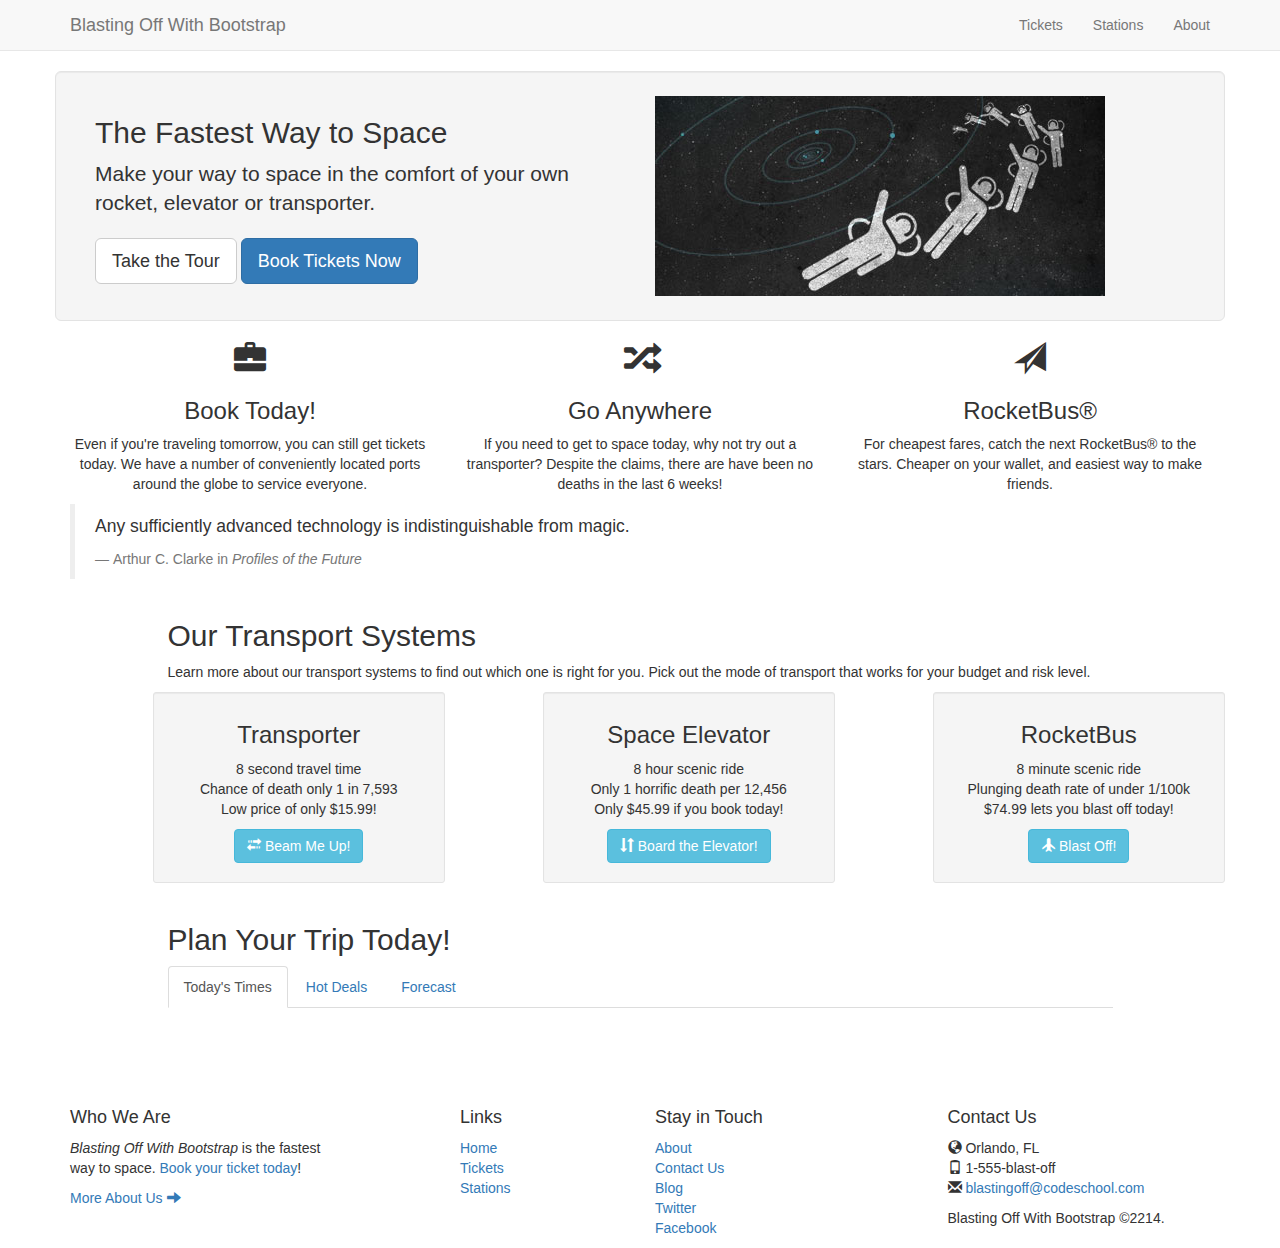
<file: project/static/bootstrap-3.3.2-dist/index.html>
<!--Bootstrap provides 12 COLUMNS-->
	<!--Wire frame grid design: first row: 12 column title, next 
		row is two 6 column boxes, followed by three 4 column boxes.
		
		Each row adds up to 12 columns.
		.col-md-* classes for denoting the number of columns-
		class='col-md-12', 'col-md-6', 'col-md-4'-->

	<!--.row class, make sure number of columns in a row never
		exceeds 12-->

	<!--Popular proportion is 9-3. You can use any ratio-->

	<!--<div class='col-md-3 col-md-offset-1'> OR
		<div class='col-md-offset-1 col-md-3'> This creates
	    an offset, to the right/left of the specified columns. 
	    Replace 1 with any number reasonably between 1-12-->

	<!--.hidden hide elements in specific screen sizes 
		'hidden-sm' 'hidden-xs'

		.visible show elements 'visible-sm' 'visible-md'-->

	<!--typography: arranging text on the page artfully
		class='lead' more padding and breathing room for text
		'text-center' 'text-justify' 'text-right' 'text-nowrap'
		'text-left' -->

	<!--glyphicons - icons mapped to character codes (like alphabet) -->

	<!-- 'well' 'well-lg' 'well-sm'
		 'btn-xs' 'btn-sm' 'btn-lg'
		 'btn-default' 'btn-primary' 'btn-success' 'btn-info' 'btn-danger' 
		 'btn-warning' -->

	<!--when creating a navigation bar, do not use grid system
		class='navbar-brand' 'nav nav-pills' 'nav nav-tabs' 'nav navbar-nav'
		'navbar-right' 'navbar-default'

		'navbar-static-top' 'navbar-static-bottom' 'navbar-fixed-top' 
		'navbar-fixed-bottom' -->

<!DOCTYPE html>
<html>
  <head>
    <title>Blasting Off With Bootstrap</title>
    <link href='css/bootstrap.min.css' rel='stylesheet'>
    <link href='css/main.css' rel='stylesheet'>
  </head>
  <body>
    <div class='navbar navbar-default navbar-static-top'>
      <div class='container'>
        <a href='index.html' class='navbar-brand'>Blasting Off With Bootstrap</a>

        <ul class='nav navbar-nav navbar-right'>
          <li><a href='tickets.html'>Tickets</a></li>
          <li><a href='stations.html'>Stations</a></li>
          <li><a href='about.html'>About</a></li>
        </ul>
      </div>
    </div>
    <div class='container'>
      <div class='row well well-lg'>
        <div class='col-md-6'>
          <h2>The Fastest Way to Space</h2>
          <p class='lead'>Make your way to space in the comfort of your own rocket, elevator or transporter.</p>
          <button type='button' class='btn btn-lg btn-default'>Take the Tour</button>
          <button type='button' class='btn btn-lg btn-primary'>Book Tickets Now</button>
        </div>
        <div class='col-md-6 visible-md visible-lg'>
          <img src='images/blast.jpg' alt='Blast off with Bootstrap' />
        </div>
      </div>

      <div class='row text-center features'>
        <div class='col-sm-4 col-xs-10 col-xs-offset-1 col-sm-offset-0'>
          <i class='glyphicon glyphicon-briefcase'></i>
          <h3>Book Today!</h3>
          <p>Even if you're traveling tomorrow, you can still get tickets today. We have a number of conveniently located ports around the globe to service everyone.</p>
        </div>

        <div class='col-sm-4 col-xs-6'>
          <i class='glyphicon glyphicon-random'></i>
          <h3>Go Anywhere</h3>
          <p>If you need to get to space today, why not try out a transporter? Despite the claims, there are have been no deaths in the last 6 weeks!</p>
        </div>

        <div class='col-sm-4 col-xs-6'>
          <i class='glyphicon glyphicon-send'></i>
          <h3>RocketBus&reg;</h3>
          <p>For cheapest fares, catch the next RocketBus&reg; to the stars. Cheaper on your wallet, and easiest way to make friends.</p>
        </div>
      </div>
    </div>
    <div class='quote'>
      <div class='container'>
        <blockquote>
          <p>Any sufficiently advanced technology is indistinguishable from magic.</p>
          <footer>Arthur C. Clarke in <cite title="Source Title">Profiles of the Future</cite></footer>
        </blockquote>
      </div>
    </div>
    <div class='container transport-systems'>
      <div class='row'>
        <div class='col-md-10 col-md-offset-1'>
          <h2>Our Transport Systems</h2>
          <p>Learn more about our transport systems to find out which one is right for you. Pick out the mode of transport that works for your budget and risk level.</p>
        </div>
      </div>

      <div class='row text-center'>
        <div class='transporter col-md-3 col-md-offset-1 well well-sm'>
          <h3>Transporter</h3>
          <ul class='list-unstyled'>
            <li>8 second travel time</li>
            <li>Chance of death only 1 in 7,593</li>
            <li>Low price of only $15.99!</li>
          </ul>
          <p><button class='btn btn-info'><i class='glyphicon glyphicon-transfer'></i> Beam Me Up!</button></p>
        </div>
        <div class='space-elevator col-md-3 col-md-offset-1 well well-sm'>
          <h3>Space Elevator</h3>
          <ul class='list-unstyled'>
            <li>8 hour scenic ride</li>
            <li>Only 1 horrific death per 12,456</li>
            <li>Only $45.99 if you book today!</li>
          </ul>
          <p><button class='btn btn-info'><i class='glyphicon glyphicon-sort'></i> Board the Elevator!</button></p>
        </div>
        <div class='rocketbus col-md-3 col-md-offset-1 well well-sm'>
          <h3>RocketBus</h3>
          <ul class='list-unstyled'>
            <li>8 minute scenic ride</li>
            <li>Plunging death rate of under 1/100k</li>
            <li>$74.99 lets you blast off today!</li>
          </ul>
          <p><button class='btn btn-info'><i class='glyphicon glyphicon-plane'></i> Blast Off!</button></p>
        </div>
      </div>
    </div>

    <div class='container'>
      <div class='row'>
        <div class='col-md-10 col-md-offset-1'>
          <h2>Plan Your Trip Today!</h2>
          <ul class='nav nav-tabs'>
            <li class='active'><a href='#time'>Today's Times</a></li>
            <li><a href='#deals'>Hot Deals</a></li>
            <li><a href='#forecast'>Forecast</a></li>
          </ul>

          <div class='tab-content'>
            <div class='tab-pane fade active' id='time'>
              <p>Today's Time here</p>
            </div>
            <div class='tab-pane fade active' id='deals'>
              <p>Deals here</p>
            </div>
            <div class='tab-pane fade active' id='forecast'>
              <p>Forecast</p>
            </div>
          </div>
        </div>
      </div>
    </div>

    <div class='footer'>
      <div class='container'>
        <div class='row'>
          <div class='col-md-3 col-sm-4 col-xs-6'>
            <h4>Who We Are</h4>
            <p><i>Blasting Off With Bootstrap</i> is the fastest way to space. <a href='tickets.html'>Book your ticket today</a>!</p>
            <p><a href='about.html'>More About Us <i class='glyphicon glyphicon-arrow-right'></i></a></p>
          </div>

          <div class='col-md-offset-1 col-sm-2 col-xs-6'>
            <h4>Links</h4>
            <ul class='list-unstyled'>
              <li><a href='/'>Home</a></li>
              <li><a href='tickets.html'>Tickets</a></li>
              <li><a href='stations.html'>Stations</a></li>
            </ul>
          </div>

          <div class='clearfix visible-xs'></div>

          <div class='col-sm-2 col-xs-6'>
            <h4>Stay in Touch</h4>
            <ul class='list-unstyled'>
              <li><a href='about.html'>About</a></li>
              <li><a href='contact.html'>Contact Us</a></li>
              <li><a href='/blog'>Blog</a></li>
              <li><a href='http://twitter.com/codeschool'>Twitter</a></li>
              <li><a href='http://facebook.com/codeschool'>Facebook</a></li>
            </ul>
          </div>

          <div class='col-md-3 col-md-offset-1 col-sm-4 col-xs-6'>
            <h4>Contact Us</h4>
            <ul class='list-unstyled'>
              <li><i class='glyphicon glyphicon-globe'></i> Orlando, FL</li>
              <li><i class='glyphicon glyphicon-phone'></i> 1-555-blast-off</li>
              <li><i class='glyphicon glyphicon-envelope'></i> <a href='mailto:blastingoff@codeschool.com'>blastingoff@codeschool.com</a></li>
            </ul>
            <p>Blasting Off With Bootstrap &copy;2214.</p>
          </div>
        </div>
      </div>
    </div>

    <script src='https://ajax.googleapis.com/ajax/libs/jquery/1.11.1/jquery.min.js'></script>
    <script src='js/bootstrap.min.js'></script>
    <script>
      $(function() {
        $('.nav-tabs a').click(function (e) {
          e.preventDefault();
          $(this).tab('show');
        });
      });
    </script>
  </body>
</html>
</file>
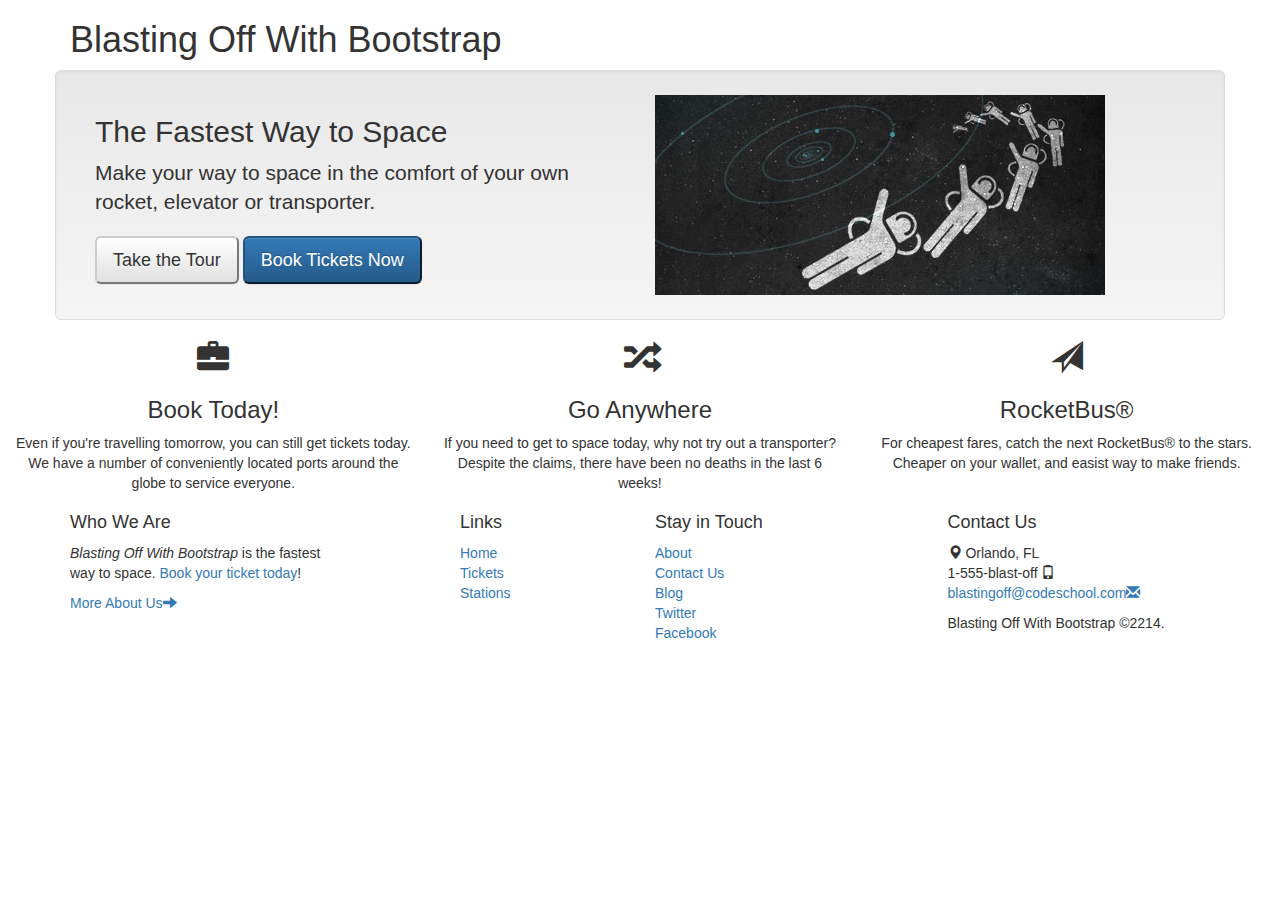
<file: project/static/bootstrap-3.3.2-dist/index_1.html>
<!DOCTYPE html>
<html lang='en'>
	<head>
		<title>Blasting Off With Bootstrap</title>
		<link href='css/bootstrap.min.css' rel='stylesheet'>
		<link href='css/main.css' rel='stylesheet'>
		<link href='css/bootstrap-theme.css' rel='stylesheet'>
	</head>

	<!--Bootstrap provides 12 COLUMNS-->
	<!--Wire frame grid design: first row: 12 column title, next 
		row is two 6 column boxes, followed by three 4 column boxes.
		
		Each row adds up to 12 columns.
		.col-md-* classes for denoting the number of columns-
		class='col-md-12', 'col-md-6', 'col-md-4'-->

	<!--.row class, make sure number of columns in a row never
		exceeds 12-->

	<!--Popular proportion is 9-3. You can use any ratio-->

	<!--<div class='col-md-3 col-md-offset-1'> OR
		<div class='col-md-offset-1 col-md-3'> This creates
	    an offset, to the right/left of the specified columns. 
	    Replace 1 with any number reasonably between 1-12-->

	<!--.hidden hide elements in specific screen sizes 
		'hidden-sm' 'hidden-xs'

		.visible show elements 'visible-sm' 'visible-md'-->

	<!--typography: arranging text on the page artfully
		class='lead' more padding and breathing room for text
		'text-center' 'text-justify' 'text-right' 'text-nowrap'
		'text-left' -->

	<!--glyphicons - icons mapped to character codes (like alphabet) -->

	<!-- 'well' 'well-lg' 'well-sm'
		 'btn-xs' 'btn-sm' 'btn-lg'
		 'btn-default' 'btn-primary' 'btn-success' 'btn-info' 'btn-danger' 
		 'btn-warning' -->

	<body>
		<!--Adds margins, center, and wrap our content-->
		<!--Content remains balanced based on window size-->
		<div class='container'>
			
			<div class='row'>
				<div class='col-md-12'>
					<h1>Blasting Off With Bootstrap</h1>
				</div>
			</div>

			<div class='row well well-lg'>
				<div class='col-md-6'>
					<h2>The Fastest Way to Space</h2>
					<p class='lead'>Make your way to space in the comfort of your own rocket, elevator or transporter.</p>
					<button type='button' class='btn-lg btn-default'>Take the Tour</button>
					<button type='button' class='btn-lg btn-primary'>Book Tickets Now</button>
				</div>

				<div class='col-md-6 visible-md visible-lg'>
					<img src='images/blast.jpg' alt='Blasting Off' />
				</div>
			</div>

		</div>
		<!--allows for stretching if it is desired on larger screens-->
		<div class='container-fluid'>

			<div class='row text-center features'>
				<div class='col-sm-4 col-xs-10 col-xs-offset-1 col-sm-offset-0'>
					<i class='glyphicon glyphicon-briefcase'></i>
					<h3>Book Today!</h3>
					<p>Even if you're travelling tomorrow, you can still get tickets today. We have a number of conveniently located ports around the globe to service everyone.</p>
				</div>

				<div class='col-sm-4 col-xs-6'>
					<i class='glyphicon glyphicon-random'></i>
					<h3>Go Anywhere</h3>
					<p>If you need to get to space today, why not try out a transporter? Despite the claims, there have been no deaths in the last 6 weeks!</p>
				</div>

				<div class='col-sm-4 col-xs-6'>
					<i class='glyphicon glyphicon-send'></i>
					<h3>RocketBus&reg;</h3>
					<p>For cheapest fares, catch the next RocketBus&reg; to the stars. Cheaper on your wallet, and easist way to make friends.</p>
				</div>
			</div>

		</div>

		<div class='footer'>
      <div class='container'>
        <div class='row'>
          <div class='col-md-3 col-sm-4 col-xs-6'>
            <h4>Who We Are</h4>
            <p><i>Blasting Off With Bootstrap</i> is the fastest way to space. <a href='tickets.html'>Book your ticket today</a>!</p>
            <p><a href='about.html'>More About Us<i class='glyphicon glyphicon-arrow-right'></i></a></p>
          </div>
          <div class='col-md-offset-1 col-sm-2 col-xs-6'>
            <h4>Links</h4>
            <ul class='list-unstyled'>
              <li><a href='/'>Home</a></li>
              <li><a href='tickets.html'>Tickets</a></li>
              <li><a href='stations.html'>Stations</a></li>
            </ul>
          </div>
          <div class='clearfix visible-xs'></div>
          <div class='col-sm-2 col-xs-6'>
            <h4>Stay in Touch</h4>
            <ul class='list-unstyled'>
              <li><a href='about.html'>About</a></li>
              <li><a href='contact.html'>Contact Us</a></li>
              <li><a href='/blog'>Blog</a></li>
              <li><a href='http://twitter.com/codeschool'>Twitter</a></li>
              <li><a href='http://facebook.com/codeschool'>Facebook</a></li>
            </ul>
          </div>
          <div class='col-md-3 col-md-offset-1 col-sm-4 col-xs-6'>
            <h4>Contact Us</h4>
            <ul class='list-unstyled'>
              <li><i class='glyphicon glyphicon-map-marker'></i> Orlando, FL</li>
              <li>1-555-blast-off <i class='glyphicon glyphicon-phone'></i></li>
              <li><a href='mailto:blastingoff@codeschool.com'>blastingoff@codeschool.com<i class='glyphicon glyphicon-envelope'></i></a></li>
            </ul>
            <p>Blasting Off With Bootstrap &copy;2214.</p>
          </div>
        </div>
      </div>
    </div>
		

		<!--Bootstrap framework relies on jquery framework-->
		<script src='https://ajax.googleapis.com/ajax/libs/jquery/1.11.1/jquery.min.js'></script>
		<script src='js/bootstrap.min.js'></script>
	</body>
</html>
</file>
<file: project/static/bootstrap-3.3.2-dist/css/main.css>
.features .glyphicon{
	font-size: 32px;
}
</file>
